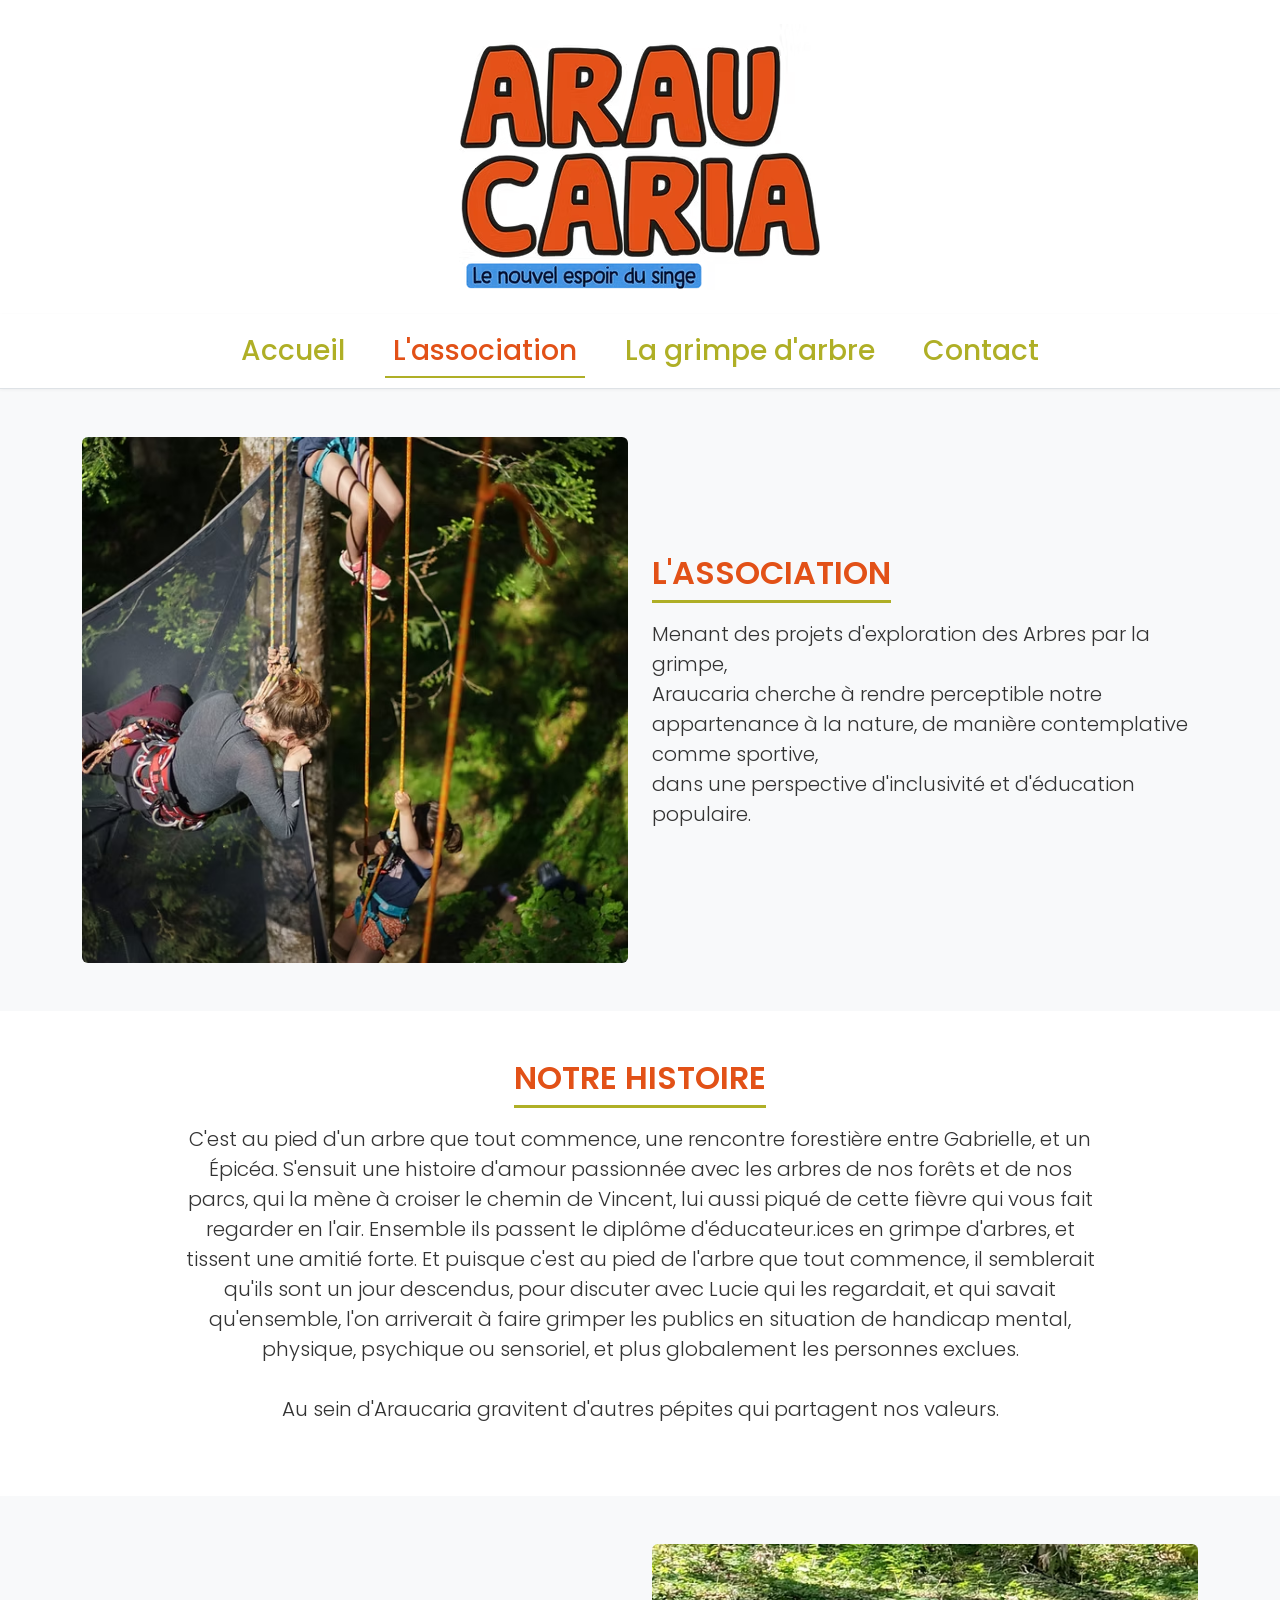
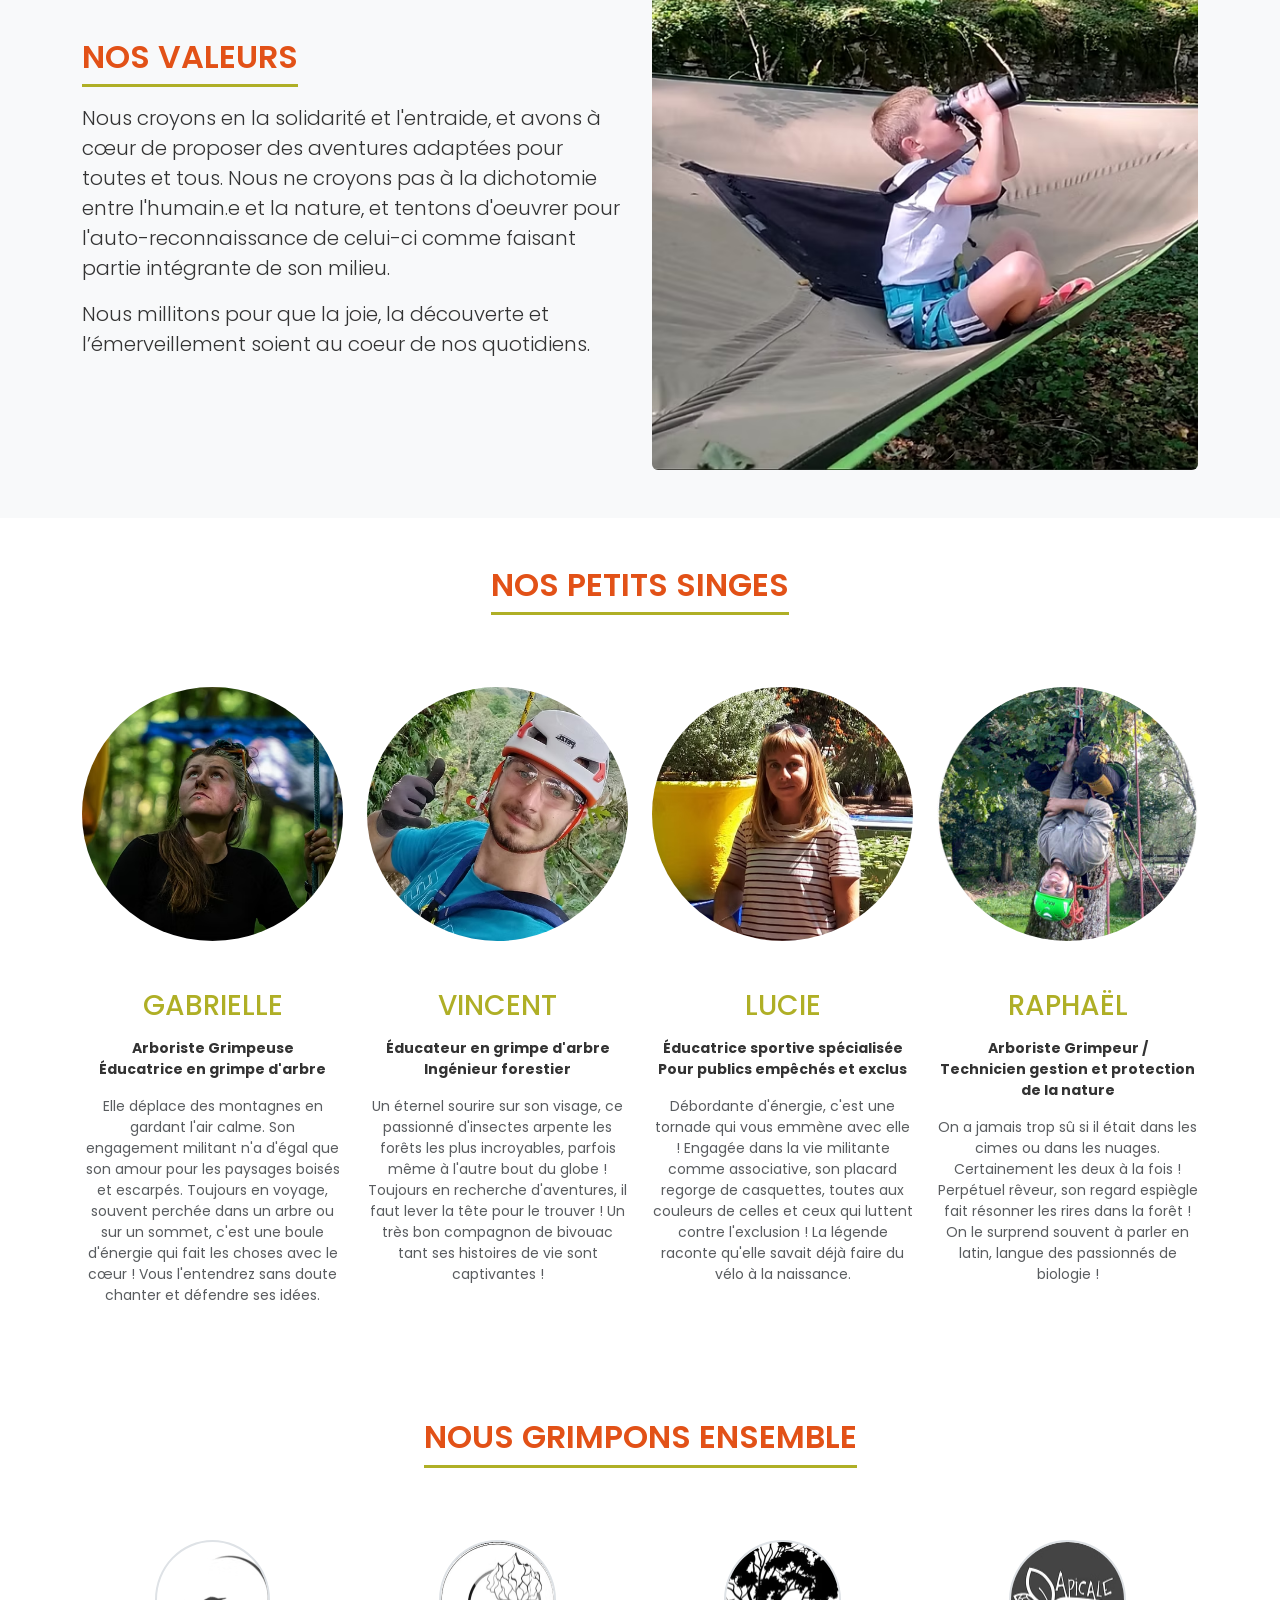
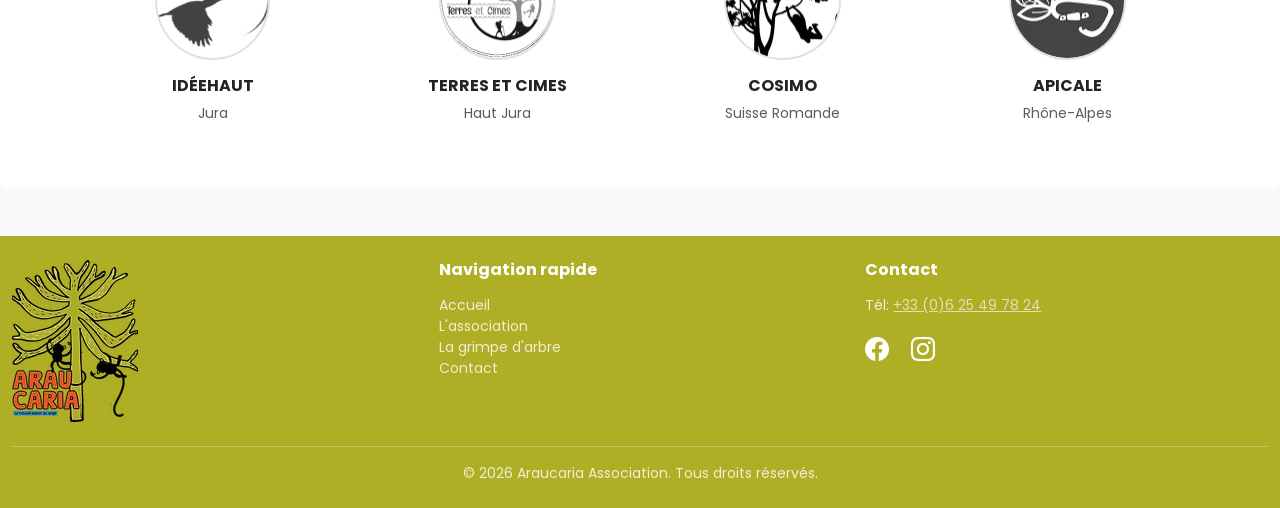
<file: pages/about.html>
<!DOCTYPE html>
<html lang="fr">
<head>
    <meta charset="UTF-8">
    <meta name="viewport" content="width=device-width, initial-scale=1.0">
    <meta name="description" content="Découvrir l'association Araucaria : grimpe d'arbre, inclusivité, nature, pédagogie et projets autour de Besançon et du secteur du Doubs/Jura.">
    <meta name="robots" content="index,follow,max-image-preview:large">
    <meta name="geo.region" content="FR-25">
    <meta name="geo.placename" content="Besançon, France">
    <meta name="geo.position" content="47.2378;6.0243">
    <link rel="canonical" href="https://araucaria-asso.fr/pages/about.html">
    <meta property="og:title" content="L'association Araucaria">
    <meta property="og:description" content="Une association de grimpe d'arbre engagée pour la nature, l'inclusion et les expériences en forêt autour de Besançon.">
    <meta property="og:type" content="website">
    <meta property="og:url" content="https://araucaria-asso.fr/pages/about.html">
    <meta property="og:image" content="https://araucaria-asso.fr/assets/images/logo.avif">
    <script type="application/ld+json">
    {
      "@context": "https://schema.org",
      "@type": "NonprofitOrganization",
      "name": "Araucaria",
      "alternateName": "Araucaria - Association de grimpe d'arbre",
      "url": "https://araucaria-asso.fr/",
      "logo": "https://araucaria-asso.fr/assets/images/logo.avif",
      "description": "Association de grimpe d'arbre, nature, inclusion et sensibilisation à Besançon et dans le secteur du Doubs et de la Franche-Comté.",
      "areaServed": {
        "@type": "GeoCircle",
        "geoMidpoint": {
          "@type": "GeoCoordinates",
          "latitude": 47.2378,
          "longitude": 6.0243
        },
        "geoRadius": "100000"
      },
      "address": {
        "@type": "PostalAddress",
        "addressLocality": "Besançon",
        "addressRegion": "Doubs",
        "postalCode": "25000",
        "addressCountry": "FR"
      },
      "telephone": "+33625497824",
      "sameAs": [
        "https://www.facebook.com/profile.php?id=61575568070388",
        "https://www.instagram.com/araucaria.asso/"
      ]
    }
    </script>
    <title>Araucaria - L'association</title>

    <!-- Google Fonts -->
    <link rel="preconnect" href="https://fonts.googleapis.com">
    <link rel="preconnect" href="https://fonts.gstatic.com" crossorigin>
    <link href="https://fonts.googleapis.com/css2?family=Poppins:wght@300;400;500;600;700;800&display=swap" rel="stylesheet">

    <!-- Bootstrap 5.3.8 CSS -->
    <link href="https://cdn.jsdelivr.net/npm/bootstrap@5.3.8/dist/css/bootstrap.min.css" rel="stylesheet">
    
    <!-- Bootstrap Icons -->
    <link rel="stylesheet" href="https://cdn.jsdelivr.net/npm/bootstrap-icons@1.11.0/font/bootstrap-icons.css">
    
    <!-- Custom CSS -->
    <link href="../css/style.min.css" rel="stylesheet">
</head>
<body class="d-flex flex-column min-vh-100">
    <!-- Header -->
    <header class="py-4">
        <div class="container text-center">
            <img src="../assets/images/Texte-slogan-FT.png" alt="Araucaria Association Logo">
        </div>
    </header>

    <!-- Navigation -->
    <nav class="navbar navbar-expand-lg navbar-light bg-white border-bottom">
        <div class="container">
            <button class="navbar-toggler" type="button" data-bs-toggle="collapse" data-bs-target="#navbarNav" aria-controls="navbarNav" aria-expanded="false" aria-label="Toggle navigation">
                <span class="navbar-toggler-icon"></span>
            </button>
            <div class="collapse navbar-collapse justify-content-center" id="navbarNav">
                <ul class="navbar-nav">
                    <li class="nav-item">
                        <a class="nav-link" href="../index.html">Accueil</a>
                    </li>
                    <li class="nav-item">
                        <a class="nav-link active" href="about.html">L'association</a>
                    </li>
                    <li class="nav-item">
                        <a class="nav-link" href="tree-climbing.html">La grimpe d'arbre</a>
                    </li>
                    <li class="nav-item">
                        <a class="nav-link" href="contact.html">Contact</a>
                    </li>
                </ul>
            </div>
        </div>
    </nav>

    <!-- Main Content -->
    <main class="flex-grow-1">
        <!-- SECTION 1 : L'ASSOCIATION (Intro) -->
        <section class="py-5 bg-light">
            <div class="container">
                <div class="row align-items-center">
                    <!-- Colonne Image -->
                    <div class="col-lg-6 mb-4 mb-lg-0">
                        <img src="../assets/images/asso_1.jpg" alt="Grimpeurs dans les arbres" class="img-fluid rounded">
                    </div>
                    <!-- Colonne Texte -->
                    <div class="col-lg-6">
                        <h2 class="text-uppercase mb-3">L'Association</h2>
                        <p class="lead">
                            Menant des projets d'exploration des Arbres par la grimpe, <br/>
                            Araucaria cherche à rendre perceptible notre appartenance à la nature, de manière contemplative comme sportive,<br/>
                            dans une perspective d'inclusivité et d'éducation populaire.<br/>
                    </div>
                </div>
            </div>
        </section>

        <!-- SECTION 2 : NOTRE HISTOIRE -->
        <section class="py-5">
            <div class="container">
                <div class="row justify-content-center">
                    <div class="col-lg-10 text-center">
                        <h2 class="text-uppercase mb-3">Notre Histoire</h2>
                        
                        <p class="lead mb-4">
                            C'est au pied d'un arbre que tout commence, une rencontre forestière entre Gabrielle, et un Épicéa. S'ensuit une histoire d'amour passionnée avec les arbres de nos forêts et de nos parcs, qui la mène à croiser le chemin de Vincent, lui aussi piqué de cette fièvre qui vous fait regarder en l'air. Ensemble ils passent le diplôme d'éducateur.ices en grimpe d'arbres, et tissent une amitié forte. Et puisque c'est au pied de l'arbre que tout commence, il semblerait qu'ils sont un jour descendus, pour discuter avec Lucie qui les regardait, et qui savait qu'ensemble, l'on arriverait à faire grimper les publics en situation de handicap mental, physique, psychique ou sensoriel, et plus globalement les personnes exclues.
                            <br/><br/>Au sein d'Araucaria gravitent d'autres pépites qui partagent nos valeurs.
                        </p>
                    </div>
                </div>
            </div>
        </section>

        <!-- SECTION 3 : NOS VALEURS -->
        <section class="py-5 bg-light">
            <div class="container">
                <div class="row align-items-center flex-row-reverse">
                    <!-- Colonne Image (à droite sur desktop grâce à flex-row-reverse) -->
                    <div class="col-lg-6 mb-4 mb-lg-0">
                        <img src="../assets/images/asso_2.avif" alt="Enfant observant avec des jumelles" class="img-fluid rounded">
                    </div>
                    <!-- Colonne Texte (à gauche) -->
                    <div class="col-lg-6">
                        <h2 class="text-uppercase mb-3">Nos Valeurs</h2>
                        <p class="lead">
                            Nous croyons en la solidarité et l'entraide, et avons à cœur de proposer des aventures adaptées pour toutes et tous. Nous ne croyons pas à la dichotomie entre l'humain.e et la nature, et tentons d'oeuvrer pour l'auto-reconnaissance de celui-ci comme faisant partie intégrante de son milieu.
                        </p>
                        <p class="lead">
                            Nous millitons pour que la joie, la découverte et l’émerveillement soient au coeur de nos quotidiens.
                        </p>
                    </div>
                </div>
            </div>
        </section>

        <!-- SECTION 4 : NOS PETITS SINGES (Équipe) -->
        <section class="py-5">
            <div class="container">
                <div class="text-center mb-5">
                    <h2 class="text-uppercase">Nos Petits Singes</h2>
                </div>

                <div class="row g-4">
                    <!-- Membre 1 : Gabrielle -->
                    <div class="col-md-3 text-center">
                        <img src="../assets/images/asso_gab.avif" alt="Gabrielle" class="rounded-circle img-fluid mb-3">
                        <h3 class="text-uppercase">Gabrielle</h3>
                        <p class="small fw-bold">Arboriste Grimpeuse <br/>Éducatrice en grimpe d'arbre</p>
                        <p class="text-muted small">
                            Elle déplace des montagnes en gardant l'air calme. Son engagement militant n'a d'égal que son amour pour les paysages boisés et escarpés. Toujours en voyage, souvent perchée dans un arbre ou sur un sommet, c'est une boule d'énergie qui fait les choses avec le cœur ! Vous l'entendrez sans doute chanter et défendre ses idées.
                        </p>
                    </div>

                    <!-- Membre 2 : Vincent -->
                    <div class="col-md-3 text-center">
                        <img src="../assets/images/asso_vinc.avif" alt="Vincent" class="rounded-circle img-fluid mb-3">
                        <h3 class="text-uppercase">Vincent</h3>
                        <p class=" small fw-bold">Éducateur en grimpe d'arbre<br>Ingénieur forestier</p>
                        <p class="text-muted small">
                            Un éternel sourire sur son visage, ce passionné d'insectes arpente les forêts les plus incroyables, parfois même à l'autre bout du globe ! Toujours en recherche d'aventures, il faut lever la tête pour le trouver ! Un très bon compagnon de bivouac tant ses histoires de vie sont captivantes !
                        </p>
                    </div>

                    <!-- Membre 3 : Lucie -->
                    <div class="col-md-3 text-center">
                        <img src="../assets/images/asso_lu.avif" alt="Lucie" class="rounded-circle img-fluid mb-3 team-photo">
                        <h3 class="text-uppercase">Lucie</h3>
                        <p class=" small fw-bold">Éducatrice sportive spécialisée<br>Pour publics empêchés et exclus</p>
                        <p class="text-muted small">
                            Débordante d'énergie, c'est une tornade qui vous emmène avec elle ! Engagée dans la vie militante comme associative, son placard regorge de casquettes, toutes aux couleurs de celles et ceux qui luttent contre l'exclusion ! La légende raconte qu'elle savait déjà faire du vélo à la naissance.
                        </p>
                    </div>

                    <!-- Membre 4 : Raphaël -->
                    <div class="col-md-3 text-center">
                        <img src="../assets/images/rapha.jpg" alt="Raphaël" class="rounded-circle img-fluid mb-3 team-photo">
                        <h3 class="text-uppercase">Raphaël</h3>
                        <p class="small fw-bold">Arboriste Grimpeur /<br>Technicien gestion et protection de la nature</p>
                        <p class="text-muted small">
                            On a jamais trop sû si il était dans les cimes ou dans les nuages. Certainement les deux à la fois ! Perpétuel rêveur, son regard espiègle fait résonner les rires dans la forêt ! On le surprend souvent à parler en latin, langue des passionnés de biologie !
                        </p>
                    </div>
                </div>
            </div>
        </section>

        <!-- SECTION 5 : NOUS GRIMPONS ENSEMBLE (Partenaires) -->
        <section class="py-5">
            <div class="container">
                <div class="text-center mb-5">
                    <h2 class="text-uppercase">Nous Grimpons Ensemble</h2>
                </div>

                <div class="row g-4 ">
                    <!-- Partenaire 1 -->
                    <div class="col-6 col-md-3 text-center">
                        <a href="https://www.ideehaut.com/" target="_blank" rel="noopener noreferrer" class="d-block text-decoration-none text-dark">
                            <img src="../assets/images/ideehaut.avif" alt="Logo Idée Haut" class="img-fluid partner-logo">
                            <h4 class="h6 fw-bold text-uppercase">IDÉEHAUT</h4>
                            <p class="text-muted small">Jura</p>
                        </a>
                    </div>

                    <!-- Partenaire 2 -->
                    <div class="col-6 col-md-3 text-center">
                        <a href="https://terresetcimes.fr/" target="_blank" rel="noopener noreferrer" class="d-block text-decoration-none text-dark">
                            <img src="../assets/images/terre_et_cimes.avif" alt="Logo Terres et Cimes" class="img-fluid partner-logo">
                            <h4 class="h6 fw-bold text-uppercase">TERRES ET CIMES</h4>
                            <p class="text-muted small">Haut Jura</p>
                        </a>
                    </div>

                    <!-- Partenaire 3 -->
                    <div class="col-6 col-md-3 text-center">
                        <a href="https://cosimo.ong" target="_blank" rel="noopener noreferrer" class="d-block text-decoration-none text-dark">
                            <img src="../assets/images/cosimo.avif" alt="Logo Cosimo" class="img-fluid  partner-logo">
                            <h4 class="h6 fw-bold text-uppercase">COSIMO</h4>
                            <p class="text-muted small">Suisse Romande</p>
                        </a>
                    </div>

                    <!-- Partenaire 4 -->
                    <div class="col-6 col-md-3 text-center">
                        <a href="https://www.apicale.com/" target="_blank" rel="noopener noreferrer" class="d-block text-decoration-none text-dark">
                            <img src="../assets/images/apicale.avif" alt="Logo Apicale" class="img-fluid partner-logo">
                            <h4 class="h6 fw-bold text-uppercase">APICALE</h4>
                            <p class="text-muted small">Rhône-Alpes</p>
                        </a>
                    </div>
                </div>
            </div>
        </section>
    </main>

    <!-- Footer -->
    <footer class="bg-dark text-white py-4 mt-5">
        <div class="container-fluid">
            <div class="row">
                <div class="col-md-4 mb-3 mb-md-0">
                    <img src="../assets/images/Logo-transparent.png" alt="Araucaria Association Logo" class="img-fluid mb-2">
                </div>
                <div class="col-md-4 mb-3 mb-md-0">
                    <h6>Navigation rapide</h6>
                    <ul class="list-unstyled small">
                        <li><a href="../index.html" class="text-white-50 text-decoration-none">Accueil</a></li>
                        <li><a href="../pages/about.html" class="text-white-50 text-decoration-none">L'association</a></li>
                        <li><a href="../pages/tree-climbing.html" class="text-white-50 text-decoration-none">La grimpe d'arbre</a></li>
                        <li><a href="../pages/contact.html" class="text-white-50 text-decoration-none">Contact</a></li>
                    </ul>
                </div>
                <div class="col-md-4">
                    <h6>Contact</h6>
                    <p class="small text-white-50">
                        Tél: <a href="tel:+33625497824" class="text-white-50">+33 (0)6 25 49 78 24</a>
                    </p>
                    <div class="mt-3">
                        <a href="https://www.facebook.com/profile.php?id=61575568070388" class="text-white me-3" style="font-size: 1.5rem; text-decoration: none;" target="_blank" rel="noopener noreferrer" title="Facebook">
                            <i class="bi bi-facebook"></i>
                        </a>
                        <a href="https://www.instagram.com/araucaria.asso/" class="text-white" style="font-size: 1.5rem; text-decoration: none;" target="_blank" rel="noopener noreferrer" title="Instagram">
                            <i class="bi bi-instagram"></i>
                        </a>
                    </div>
                </div>
            </div>
            <hr class="bg-secondary">
            <div class="text-center small text-white-50">
                &copy; 2026 Araucaria Association. Tous droits réservés.
            </div>
        </div>
    </footer>

    <!-- Bootstrap 5.3.8 JS -->
    <script src="https://cdn.jsdelivr.net/npm/bootstrap@5.3.8/dist/js/bootstrap.bundle.min.js"></script>
    
    <!-- Custom JS -->
    <script src="../js/script.min.js"></script>
</body>
</html>
</file>
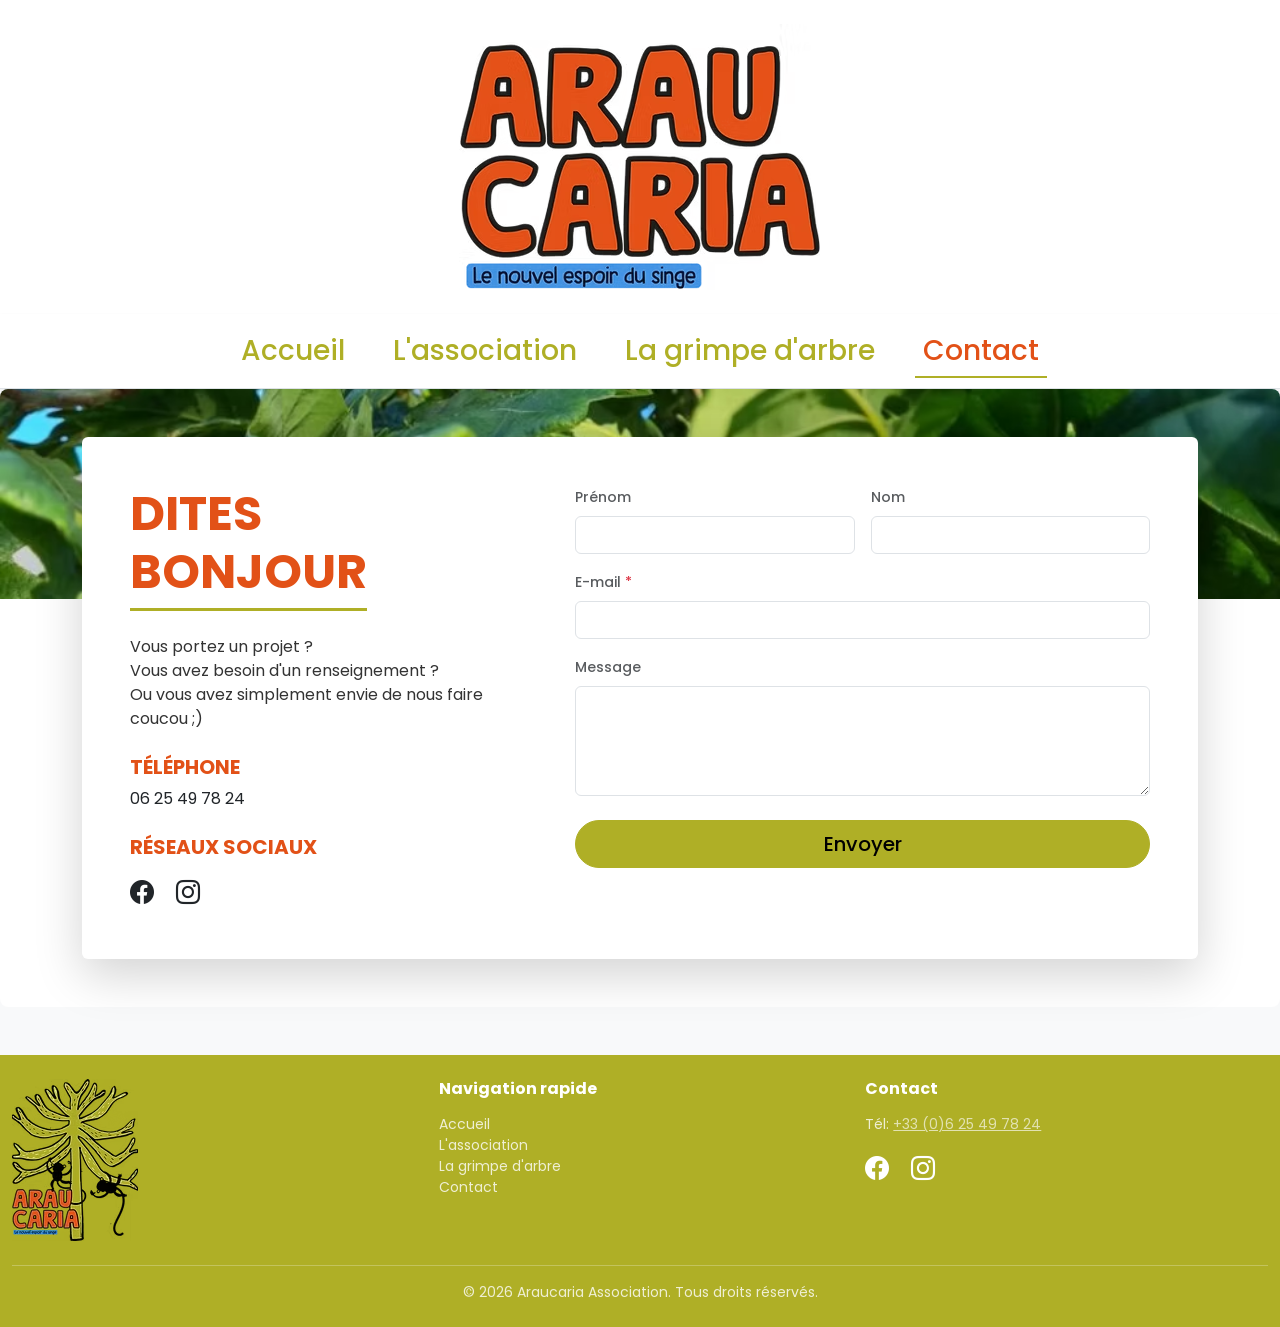
<file: pages/contact.html>
<!DOCTYPE html>
<html lang="fr">
<head>
    <meta charset="UTF-8">
    <meta name="viewport" content="width=device-width, initial-scale=1.0">
    <meta name="description" content="Contactez Araucaria à Besançon pour vos projets, demandes de partenariat et activités de grimpe d'arbre en forêt.">
    <meta name="robots" content="index,follow,max-image-preview:large">
    <meta name="geo.region" content="FR-25">
    <meta name="geo.placename" content="Besançon, France">
    <meta name="geo.position" content="47.2378;6.0243">
    <link rel="canonical" href="https://araucaria-asso.fr/pages/contact.html">
    <meta property="og:title" content="Contact Araucaria">
    <meta property="og:description" content="Contactez l'association Araucaria pour la grimpe d'arbre et les projets autour de Besançon.">
    <meta property="og:type" content="website">
    <meta property="og:url" content="https://araucaria-asso.fr/pages/contact.html">
    <meta property="og:image" content="https://araucaria-asso.fr/assets/images/contact_background.avif">
    <script type="application/ld+json">
    {
      "@context": "https://schema.org",
      "@type": "ContactPage",
      "name": "Contact Araucaria",
      "url": "https://araucaria-asso.fr/pages/contact.html",
      "about": {
        "@type": "Organization",
        "name": "Araucaria",
        "email": "contact@araucaria-asso.fr",
        "telephone": "+33625497824",
        "url": "https://araucaria-asso.fr/",
        "sameAs": [
          "https://www.facebook.com/profile.php?id=61575568070388",
          "https://www.instagram.com/araucaria.asso/"
        ]
      }
    }
    </script>
    <title>Araucaria - Contact</title>

    <!-- Google Fonts -->
    <link rel="preconnect" href="https://fonts.googleapis.com">
    <link rel="preconnect" href="https://fonts.gstatic.com" crossorigin>
    <link href="https://fonts.googleapis.com/css2?family=Poppins:wght@300;400;500;600;700;800&display=swap" rel="stylesheet">

    <!-- Bootstrap 5.3.8 CSS -->
    <link href="https://cdn.jsdelivr.net/npm/bootstrap@5.3.8/dist/css/bootstrap.min.css" rel="stylesheet">
    
    <!-- Bootstrap Icons -->
    <link rel="stylesheet" href="https://cdn.jsdelivr.net/npm/bootstrap-icons@1.11.0/font/bootstrap-icons.css">
    
    <!-- Custom CSS -->
    <link href="../css/style.min.css" rel="stylesheet">
</head>
<body class="d-flex flex-column min-vh-100">
    <!-- Header -->
    <header class="py-4">
        <div class="container text-center">
            <img src="../assets/images/Texte-slogan-FT.png" alt="Araucaria Association Logo">
        </div>
    </header>

    <!-- Navigation -->
    <nav class="navbar navbar-expand-lg navbar-light bg-white border-bottom">
        <div class="container">
            <button class="navbar-toggler" type="button" data-bs-toggle="collapse" data-bs-target="#navbarNav" aria-controls="navbarNav" aria-expanded="false" aria-label="Toggle navigation">
                <span class="navbar-toggler-icon"></span>
            </button>
            <div class="collapse navbar-collapse justify-content-center" id="navbarNav">
                <ul class="navbar-nav">
                    <li class="nav-item">
                        <a class="nav-link" href="../index.html">Accueil</a>
                    </li>
                    <li class="nav-item">
                        <a class="nav-link" href="about.html">L'association</a>
                    </li>
                    <li class="nav-item">
                        <a class="nav-link" href="tree-climbing.html">La grimpe d'arbre</a>
                    </li>
                    <li class="nav-item">
                        <a class="nav-link active" href="contact.html">Contact</a>
                    </li>
                </ul>
            </div>
        </div>
    </nav>

    <!-- Main Content -->
    <main class="flex-grow-1 contact-background">
        <div class="container py-5">
            <!-- Contact Box -->
            <div class="bg-white p-4 p-md-5 shadow-lg rounded">
                <div class="row g-5">
                    
                    <!-- Left Column : Text and Info -->
                    <div class="col-lg-5">
                        <h2 class="display-5 fw-bold text-uppercase mb-4">
                            DITES<br>BONJOUR
                        </h2>
                        <p class="mb-4">
                            Vous portez un projet ?<br>
                            Vous avez besoin d'un renseignement ?<br>
                            Ou vous avez simplement envie de nous faire coucou ;)
                        </p>
                        <div class="row  mb-4">
                            <div class="col-6">
                                <h5 class="fw-bold">TÉLÉPHONE</h5>
                                <p class="mb-0"><a href="tel:+33625497824" class="text-decoration-none text-dark">06 25 49 78 24</a></p>
                            </div>
                        </div>
                        <div class="row">
                            <div class="col-12">
                                <h5 class="fw-bold">RÉSEAUX SOCIAUX</h5>
                                <div class="mt-3">
                                    <a href="https://www.facebook.com/profile.php?id=61575568070388" class="text-dark me-3" style="font-size: 1.5rem; text-decoration: none;" title="Facebook">
                                        <i class="bi bi-facebook"></i>
                                    </a>
                                    <a href="https://www.instagram.com/araucaria.asso/" class="text-dark" style="font-size: 1.5rem; text-decoration: none;" title="Instagram">
                                        <i class="bi bi-instagram"></i>
                                    </a>
                                </div>
                            </div>
                        </div>
                    </div>

                    <!-- Right Column : Form -->
                    <div class="col-lg-7">
                        <form   action="https://formspree.io/f/mrenplqe" method="POST">
                            <!-- First Name / Last Name Row -->
                            <div class="row g-3 mb-3">
                                <div class="col-md-6">
                                    <label for="prenom" class="form-label small text-muted">Prénom</label>
                                    <input type="text" class="form-control" id="prenom" name="prenom">
                                </div>
                                <div class="col-md-6">
                                    <label for="nom" class="form-label small text-muted">Nom</label>
                                    <input type="text" class="form-control" id="nom" name="nom">
                                </div>
                            </div>

                            <!-- Email -->
                            <div class="mb-3">
                                <label for="email" class="form-label small text-muted">E-mail <span class="text-danger">*</span></label>
                                <input type="email" class="form-control" id="email" name="email" required>
                            </div>

                            <!-- Message -->
                            <div class="mb-4">
                                <label for="message" class="form-label small text-muted">Message</label>
                                <textarea class="form-control" id="message" name="message" rows="4"></textarea>
                            </div>

                            <!-- Submit Button -->
                            <div class="d-grid">
                                <button type="submit" class="btn btn-primary btn-lg rounded-pill">Envoyer</button>
                            </div>
                        </form>
                    </div>
                </div>
            </div>
        </div>
    </main>

    <!-- Footer -->
    <footer class="bg-dark text-white py-4 mt-5">
        <div class="container-fluid">
            <div class="row">
                <div class="col-md-4 mb-3 mb-md-0">
                    <img src="../assets/images/Logo-transparent.png" alt="Araucaria Association Logo" class="img-fluid mb-2">
                </div>
                <div class="col-md-4 mb-3 mb-md-0">
                    <h6>Navigation rapide</h6>
                    <ul class="list-unstyled small">
                        <li><a href="../index.html" class="text-white-50 text-decoration-none">Accueil</a></li>
                        <li><a href="../pages/about.html" class="text-white-50 text-decoration-none">L'association</a></li>
                        <li><a href="../pages/tree-climbing.html" class="text-white-50 text-decoration-none">La grimpe d'arbre</a></li>
                        <li><a href="../pages/contact.html" class="text-white-50 text-decoration-none">Contact</a></li>
                    </ul>
                </div>
                <div class="col-md-4">
                    <h6>Contact</h6>
                    <p class="small text-white-50">
                        Tél: <a href="tel:+33625497824" class="text-white-50">+33 (0)6 25 49 78 24</a>
                    </p>
                    <div class="mt-3">
                        <a href="https://www.facebook.com/profile.php?id=61575568070388" class="text-white me-3" style="font-size: 1.5rem; text-decoration: none;" target="_blank" rel="noopener noreferrer" title="Facebook">
                            <i class="bi bi-facebook"></i>
                        </a>
                        <a href="https://www.instagram.com/araucaria.asso/" class="text-white" style="font-size: 1.5rem; text-decoration: none;" target="_blank" rel="noopener noreferrer" title="Instagram">
                            <i class="bi bi-instagram"></i>
                        </a>
                    </div>
                </div>
            </div>
            <hr class="bg-secondary">
            <div class="text-center small text-white-50">
                &copy; 2026 Araucaria Association. Tous droits réservés.
            </div>
        </div>
    </footer>

    <!-- Bootstrap 5.3.8 JS -->
    <script src="https://cdn.jsdelivr.net/npm/bootstrap@5.3.8/dist/js/bootstrap.bundle.min.js"></script>
    
    <!-- Custom JS -->
    <script src="../js/script.min.js"></script>
</body>
</html>
</file>
<file: css/style.min.css>
/* ============================ Custom Styles for Araucaria ============================ */:root{--primary-color:#E25117;--secondary-color:#AFAF26;--accent-color:#AFAF26;--orange-color:#AFAF26;--link-color:#AFAF26;--active-link-color:#E25117;--font-primary:'Poppins',-apple-system,BlinkMacSystemFont,'Segoe UI',Roboto,'Helvetica Neue',Arial,sans-serif}body{font-family:var(--font-primary);font-weight:400;color:#333;background-color:#f8f9fa}.lead,p.lead,.lead p,.lead li,.lead span{font-weight:300 !important}a{transition:all 0.3s ease}a:hover{text-decoration:none}header{background-color:#ffffff !important;box-shadow:0 2px 4px rgba(0,0,0,0.1);text-align:center}.navbar{box-shadow:0 1px 3px rgba(0,0,0,0.05);justify-content:center;font-size:1.75rem}.navbar-collapse{justify-content:center}.navbar-nav{justify-content:center}.navbar-nav .nav-link{margin:0 1rem;font-weight:500;color:var(--link-color) !important;transition:color 0.3s ease;font-family:var(--font-primary)}.navbar-nav .nav-link:hover{color:var(--active-link-color) !important}.navbar-nav .nav-link.active{color:var(--active-link-color) !important;border-bottom:2px solid var(--accent-color);padding-bottom:0.25rem}main{background-color:#fff;border-radius:0.5rem}h1{font-weight:600;color:var(--secondary-color);margin-bottom:1.5rem;font-size:4rem}h2{font-weight:600;color:var(--primary-color);margin-bottom:1.5rem;border-bottom:3px solid var(--accent-color);padding-bottom:0.5rem;display:inline-block;font-family:var(--font-primary)}h3{font-weight:500;color:var(--secondary-color);margin-top:2rem;margin-bottom:1rem;font-family:var(--font-primary)}h4,h5,h6{color:var(--primary-color);font-family:var(--font-primary)}.card{border:none;box-shadow:0 2px 8px rgba(0,0,0,0.08);transition:transform 0.3s ease,box-shadow 0.3s ease}.card:hover{transform:translateY(-5px);box-shadow:0 4px 16px rgba(0,0,0,0.12)}.card-title{font-weight:500;color:var(--primary-color);font-family:var(--font-primary)}.discipline-column{text-align:center;padding:2rem 1rem}.discipline-icon{color:var(--primary-color);font-size:46px;display:block;margin-bottom:1.5rem}.discipline-column h3{margin-top:1rem;margin-bottom:0.5rem;font-size:1.5rem}.discipline-column p{font-weight:400;margin:0}.btn-primary{background-color:var(--link-color);border-color:var(--link-color);color:#000 !important;font-weight:500;transition:all 0.3s ease}.btn-primary:hover{background-color:var(--active-link-color);border-color:var(--active-link-color);color:#fff !important;transform:translateY(-2px)}.btn-outline-primary{border-width:2px;border-color:var(--link-color);color:var(--link-color);font-weight:500}.btn-outline-primary:hover{background-color:var(--link-color);border-color:var(--link-color);color:#000 !important}.form-control,.form-select{border-radius:0.375rem;border:1px solid #dee2e6;transition:all 0.3s ease}.form-control:focus,.form-select:focus{border-color:var(--link-color);box-shadow:0 0 0 0.2rem rgba(175,175,38,0.25)}.form-label{font-weight:500;color:var(--secondary-color)}.contact-background{background-image:url(../assets/images/contact_background.avif);background-size:100%;background-repeat:no-repeat;background-position:center center;background-attachment:fixed;min-height:600px;position:relative}.jarallax{position:relative;overflow:hidden;background-repeat:no-repeat;background-size:cover;background-position:center center;min-height:420px}.jarallax .jarallax-img{position:absolute;object-fit:cover;top:-10%;left:0;width:100%;height:120%;z-index:0;pointer-events:none}.jarallax>.container,.jarallax>.row,.jarallax>.container-fluid{position:relative;z-index:1}.parallax-background{position:relative;padding-top:6rem;padding-bottom:6rem}.index-background{background-image:url(../assets/images/index_background.avif)}.climbing-background{background-image:url(../assets/images/climbing_background.avif)}.bande-transparente{background-color:rgba(255,255,255,0.8);width:calc(100%+2rem);margin-left:-1rem;margin-right:-1rem}.index-box h1{color:rgb(143,143,33)}.index-box p{text-align:justify;text-align-last:center}.help-us{background-color:var(--primary-color)}.help-us p{color:white;font-weight:600}.help-us a{background-color:var(--secondary-color);color:white}.partner-logo{border-radius:50%;border:2px solid #dee2e6;object-fit:cover;max-height:120px;width:auto;margin-bottom:1rem;transition:transform 0.3s ease,border-color 0.3s ease}.partner-logo:hover{border-color:#adb5bd;transform:scale(1.05)}footer{background-color:var(--accent-color) !important;color:#ffffff !important;margin-top:auto;border-top:none}footer.bg-dark{background-color:var(--accent-color) !important}footer h6{font-weight:700;margin-bottom:1rem;color:#ffffff}footer p{color:#ffffff}footer a{color:#ffffff;transition:color 0.3s ease}footer a:hover{color:var(--active-link-color)}footer .text-white-50{color:#ffffff !important;opacity:0.8}footer hr{border-color:white !important}@media (max-width:768px){header h1{font-size:1.5rem}header p{font-size:0.9rem}.navbar-nav .nav-link{margin:0.5rem 0;border-bottom:none}.navbar-nav .nav-link.active{border-bottom:3px solid var(--primary-color);padding-left:1rem}.container{padding:1rem}h2{font-size:1.5rem}h3{font-size:1.25rem}}.text-accent{color:var(--accent-color)}.border-accent{border-color:var(--accent-color) !important}.bg-accent{background-color:var(--accent-color)}.experience-card{display:flex;gap:1.5rem;padding:2rem 1.5rem;background:#f8f9fa;border-radius:0.5rem;transition:transform 0.3s ease,box-shadow 0.3s ease;margin-bottom:2rem}.experience-card:hover{transform:translateY(-5px);box-shadow:0 4px 12px rgba(0,0,0,0.1)}.experience-logo{flex-shrink:0;width:100px;height:100px;display:flex;align-items:center;justify-content:center}.experience-logo svg{width:100%;height:100%}.experience-logo svg path,.experience-logo svg circle,.experience-logo svg rect,.experience-logo svg g{fill:var(--secondary-color);stroke:var(--secondary-color)}.experience-content{flex-grow:1}.experience-title{color:var(--primary-color);font-weight:700;margin-bottom:0.75rem;font-size:1.25rem;font-family:var(--font-primary)}.experience-description{color:#333;line-height:1.6;margin:0}*{transition:background-color 0.3s ease,color 0.3s ease}@media print{nav,footer{display:none}}
</file>
